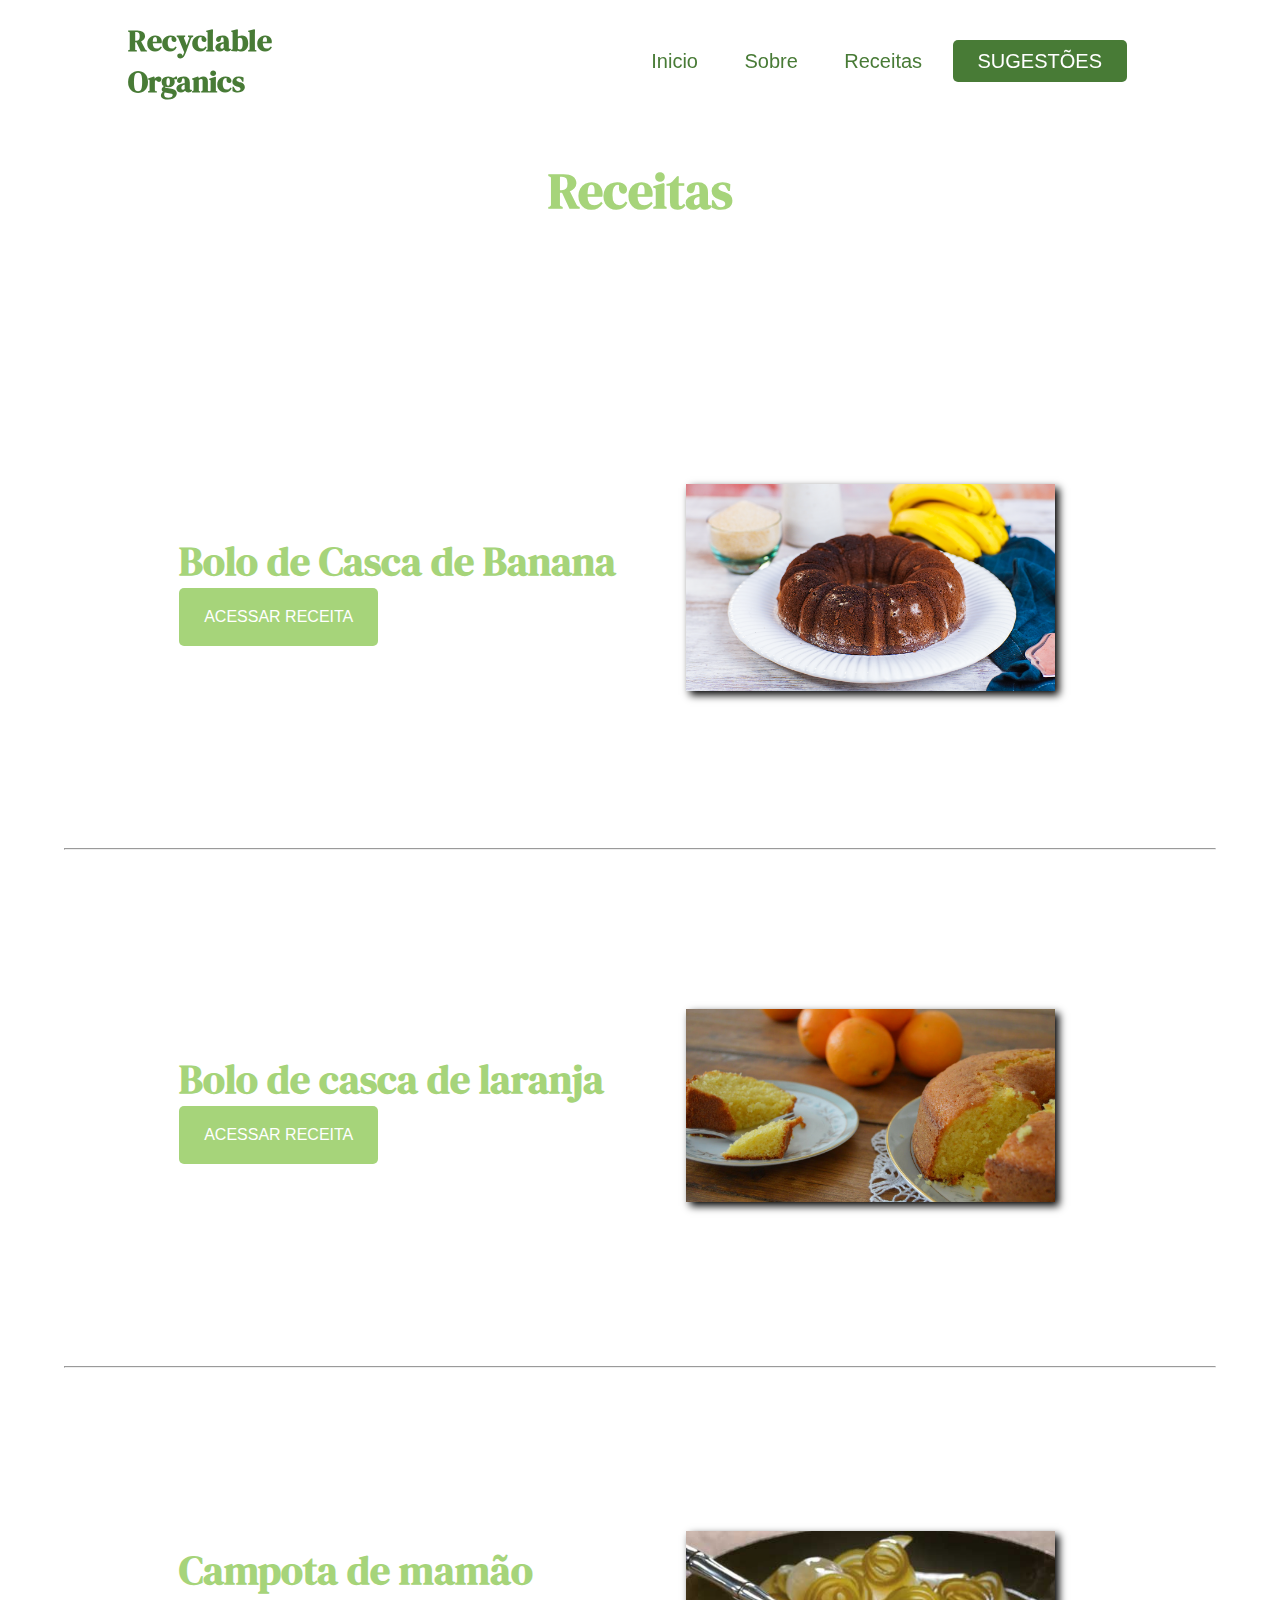
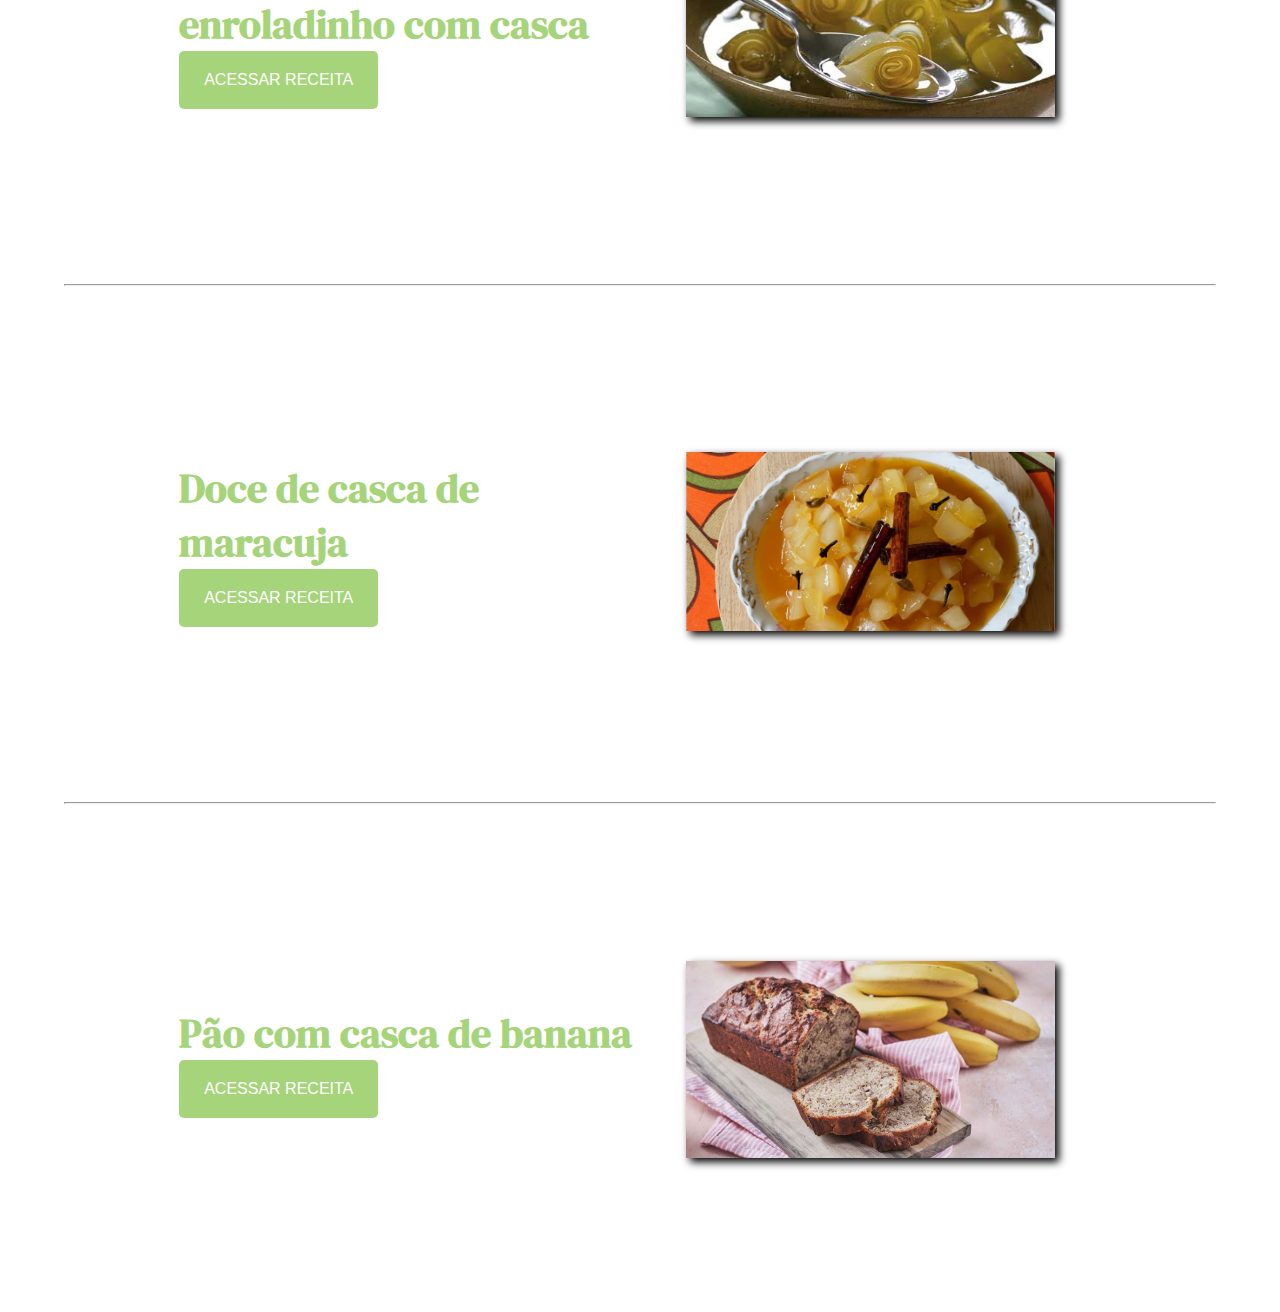
<file: receitas.html>
<!DOCTYPE html>
<html lang="pt-br">
<head>
    <meta charset="UTF-8">
    <meta http-equiv="X-UA-Compatible" content="IE=edge">
    <meta name="viewport" content="width=device-width, initial-scale=1.0">
    <meta name="description" content="Site criado para ensinar a usar o seu lixo orgânico para refeições deliciosas">
    <meta name="author" content="Luiz Felipe Dev">
    <link rel="shortcut icon" href="img/Icone.png" type="image/x-icon">
    <link rel="stylesheet" href="css/receitas.css">
    <title>Recyclable Organics</title>
</head>

<body>
    <nav class="navbar">
        <div class="logo">
            <h1>Recyclable Organics</h1>
        </div>
        <div class="menu">
            <a href="telainicial.html">Inicio</a>
            <a href="sobre-mim.html">Sobre</a>
            <a href="receitas.html">Receitas</a>
            <a id="contato" href="https://forms.gle/8SbH9Sp1QoLCaNDa6" target="_blank">Sugestões</a>
        </div>
    </nav>
    <div class="menu-display">
        <a href="telainicial.html">Inicio</a>
        <a href="sobre-mim.html">Sobre</a>
        <a href="receitas.html">Receitas</a>
        <a id="contato" href="https://forms.gle/8SbH9Sp1QoLCaNDa6" target="_blank">Sugestões</a>
    </div>
    <section class="section"> 
        <h2 class="h2">Receitas</h2>
        <div class="projetos">
            <header class="header">
                <div class="headline">
                    <h2 style="font-size: 40px;">Bolo de Casca de Banana</h2>
                    <a href="receitas/bolo-de-Casca-de-Banana.html">Acessar receita</a>
                </div>
                <div class="img-headline">
                    <img style="width: 80%; box-shadow: 4px 4px 8px black;" src="img/bolo-de-casca-de-banana.jpeg" alt="Legumes">
                </div>
            </header>
            <hr>
            <header class="header">
                <div class="headline">
                    <h2 style="font-size: 40px;">Bolo de casca de laranja</h2>
                    <a href="receitas/bolo-de-casca-de-laranja.html">Acessar receita</a>
                </div>
                <div class="img-headline">
                    <img style="width: 80%; box-shadow: 4px 4px 8px black;" src="img/bolo-laranja.jpg" alt="Legumes">
                </div>
            </header>
            <hr>
            <header class="header">
                <div class="headline">
                    <h2 style="font-size: 40px;">Campota de mamão enroladinho com casca</h2>
                    <a href="receitas/campota-de-mamao-enroladinho-com-casca.html">Acessar receita</a>
                </div>
                <div class="img-headline">
                    <img style="width: 80%; box-shadow: 4px 4px 8px black;" src="img/campota-de-mamão-enroladinho-com-casca.jpg" alt="Legumes">
                </div>
            </header>
            <hr>
            <header class="header">
                <div class="headline">
                    <h2 style="font-size: 40px;">Doce de casca de maracuja</h2>
                    <a href="receitas/doce-de-casca-de-maracuja.html">Acessar receita</a>
                </div>
                <div class="img-headline">
                    <img style="width: 80%; box-shadow: 4px 4px 8px black;" src="img/doce-maracuja-casca.jpg" alt="Legumes">
                </div>
            </header>
            <hr>
            <header class="header">
                <div class="headline">
                    <h2 style="font-size: 40px;">Pão com casca de banana</h2>
                    <a href="receitas/pao-com-casca-de-banana.html">Acessar receita</a>
                </div>
                <div class="img-headline">
                    <img style="width: 80%; box-shadow: 4px 4px 8px black;" src="img/pao-casca-banana.jpg" alt="Legumes">
                </div>
            </header>
            <!--<hr>-->
        </div>
    </section>
    <section class="section-display"> 
        <h2>Receitas</h2>
        <div class="projetos">
            <header class="header">
                <div class="headline">
                    <h2>Bolo de Casca de Banana</h2>
                    <img style="width: 80%; box-shadow: 4px 4px 8px black;" src="img/bolo-de-casca-de-banana.jpeg" alt="Legumes">
                </div>
                <div class="link-headline">
                    <a href="receitas/bolo-de-Casca-de-Banana.html">Acessar receita</a>
                </div>
            </header>
            <hr>
            <header class="header">
                <div class="headline">
                    <h2>Bolo de casca de laranja</h2>
                    <img style="width: 80%; box-shadow: 4px 4px 8px black;" src="img/bolo-laranja.jpg" alt="Legumes">
                </div>
                <div class="link-headline">
                    <a href="receitas/bolo-de-casca-de-laranja.html">Acessar receita</a>
                </div>
            </header>
            <hr>
            <header class="header">
                <div class="headline">
                    <h2>Campota de mamão enroladinho com casca</h2>
                    <img style="width: 80%; box-shadow: 4px 4px 8px black;" src="img/campota-de-mamão-enroladinho-com-casca.jpg" alt="Legumes">
                </div>
                <div class="link-headline">
                    <a href="receitas/campota-de-mamao-enroladinho-com-casca.html">Acessar receita</a>
                </div>
            </header>
            <hr>
            <header class="header">
                <div class="headline">
                    <h2>Doce de casca de maracuja</h2>
                    <img style="width: 80%; box-shadow: 4px 4px 8px black;" src="img/doce-maracuja-casca.jpg" alt="Legumes">
                </div>
                <div class="link-headline">
                    <a href="receitas/doce-de-casca-de-maracuja.html">Acessar receita</a>
                </div>
            </header>
            <hr>
            <header class="header">
                <div class="headline">
                    <h2>Pão com casca de banana</h2>
                    <img style="width: 80%; box-shadow: 4px 4px 8px black;" src="img/pao-casca-banana.jpg" alt="Legumes">
                </div>
                <div class="link-headline">
                    <a href="receitas/pao-com-casca-de-banana.html">Acessar receita</a>
                </div>
            </header>
            <!--<hr>-->
        </div>
    </section>
    <script src="JS/index.js"></script>
</body>

</html>
</file>
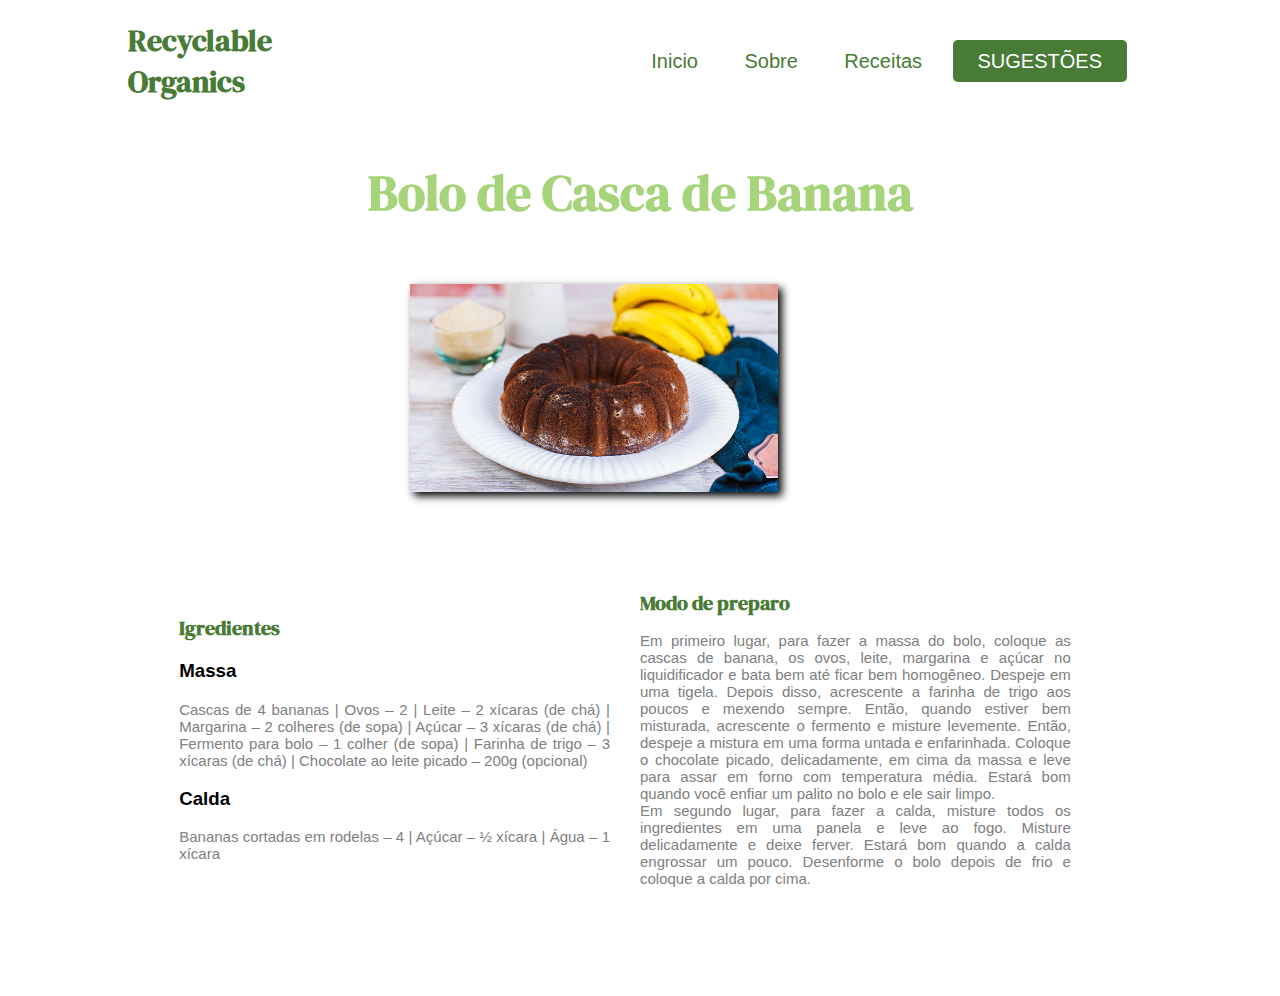
<file: receitas/bolo-de-Casca-de-Banana.html>
<!DOCTYPE html>
<html lang="pt-br">
<head>
    <meta charset="UTF-8">
    <meta http-equiv="X-UA-Compatible" content="IE=edge">
    <meta name="viewport" content="width=device-width, initial-scale=1.0">
    <meta name="description" content="Site criado para ensinar a usar o seu lixo orgânico para refeições deliciosas">
    <meta name="author" content="Luiz Felipe Dev">
    <link rel="shortcut icon" href="img/Icone.png" type="image/x-icon">
    <link rel="stylesheet" href="css/receitas.css">
    <title>Recyclable Organics</title>
</head>

<body>
    
    <nav class="navbar">
        <div class="logo">
            <h1>Recyclable Organics</h1>
        </div>
        <div class="menu">
            <a href="../telainicial.html">Inicio</a>
            <a href="../sobre-mim.html">Sobre</a>
            <a href="../receitas.html">Receitas</a>
            <a id="contato" href="https://forms.gle/8SbH9Sp1QoLCaNDa6" target="_blank">Sugestões</a>
        </div>
    </nav>
    <div class="menu-display">
        <a href="../telainicial.html">Inicio</a>
        <a href="../sobre-mim.html">Sobre</a>
        <a href="../receitas.html">Receitas</a>
        <a id="contato" href="https://forms.gle/8SbH9Sp1QoLCaNDa6" target="_blank">Sugestões</a>
    </div>
    <section> 
        <h2>Bolo de Casca de Banana</h2>
        <div class="projetos2">
            <div class="img-receita">
                <img style="width: 80%; box-shadow: 4px 4px 8px black;" src="../img/bolo-de-casca-de-banana.jpeg" alt="Legumes">
            </div>
        </div>
        <div class="projetos">
            <header class="header">
                <div class="headline">
                    <h2>Igredientes</h2>
                    <h3>Massa</h3>
                        <p>Cascas de 4 bananas | Ovos – 2 | Leite – 2 xícaras (de chá) | Margarina – 2 colheres (de sopa) | Açúcar – 3 xícaras (de chá) | Fermento para bolo – 1 colher (de sopa) | Farinha de trigo – 3 xícaras (de chá) | Chocolate ao leite picado – 200g (opcional)</p>
                        <h3>Calda</h3>
                        <p>Bananas cortadas em rodelas – 4 | Açúcar – ½ xícara | Água – 1 xícara</p>
                </div>
                <div class="headline2">
                    <h2>Modo de preparo</h2>
                    <p>Em primeiro lugar, para fazer a massa do bolo, coloque as cascas de banana, os ovos, leite, margarina e açúcar no liquidificador e bata bem até ficar bem homogêneo. Despeje em uma tigela. Depois disso, acrescente a farinha de trigo aos poucos e mexendo sempre. Então, quando estiver bem misturada, acrescente o fermento e misture levemente. Então, despeje a mistura em uma forma untada e enfarinhada. Coloque o chocolate picado, delicadamente, em cima da massa e leve para assar em forno com temperatura média. Estará bom quando você enfiar um palito no bolo e ele sair limpo.<br> Em segundo lugar, para fazer a calda, misture todos os ingredientes em uma panela e leve ao fogo. Misture delicadamente e deixe ferver. Estará bom quando a calda engrossar um pouco. Desenforme o bolo depois de frio e coloque a calda por cima.</p>
                </div>
            </div>
            </header>
    </section>
</body>

</html>
</file>
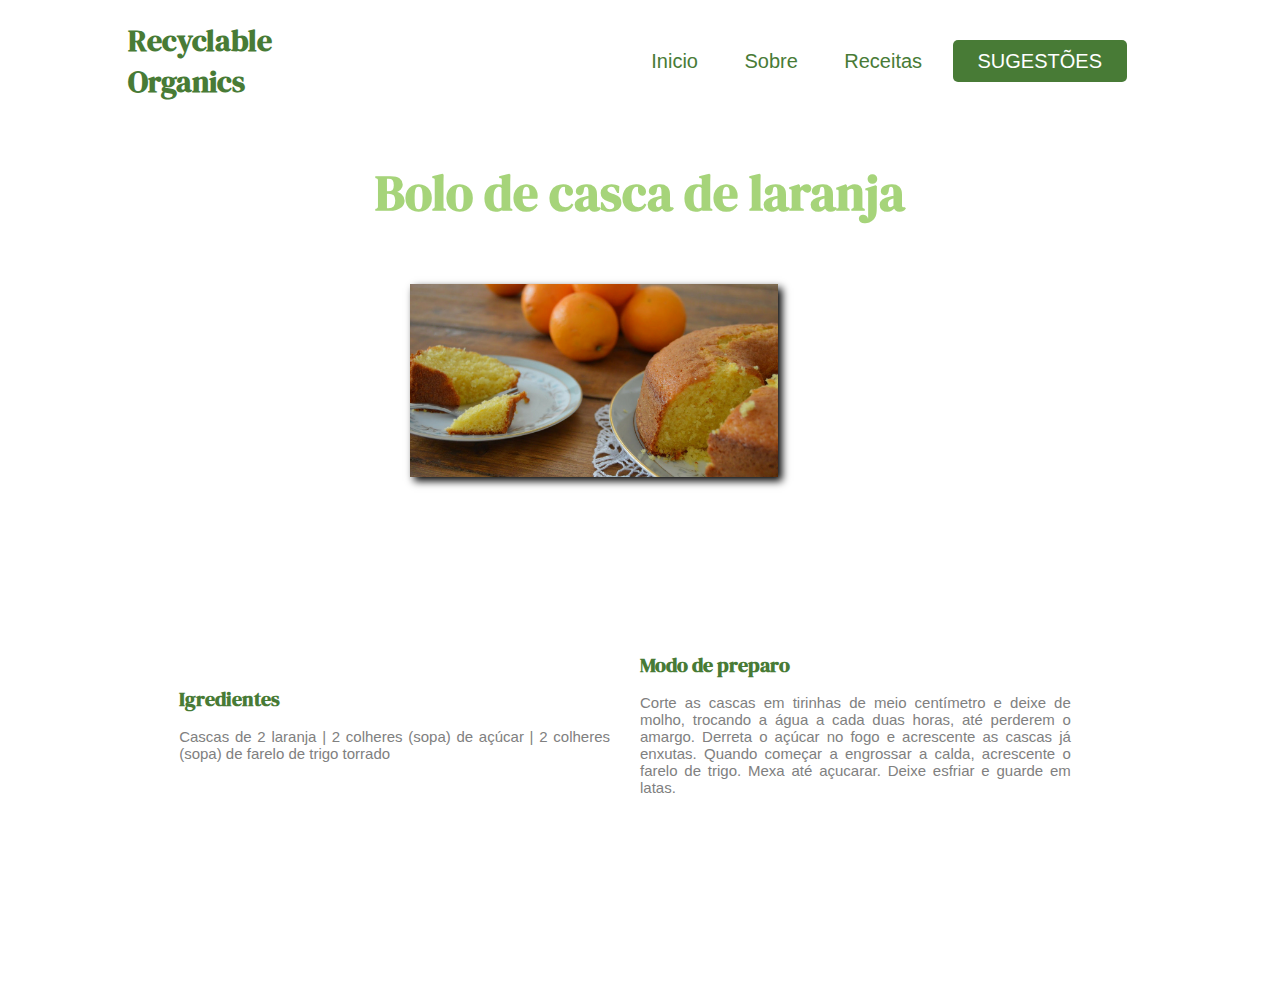
<file: receitas/bolo-de-casca-de-laranja.html>
<!DOCTYPE html>
<html lang="pt-br">
<head>
    <meta charset="UTF-8">
    <meta http-equiv="X-UA-Compatible" content="IE=edge">
    <meta name="viewport" content="width=device-width, initial-scale=1.0">
    <meta name="description" content="Site criado para ensinar a usar o seu lixo orgânico para refeições deliciosas">
    <meta name="author" content="Luiz Felipe Dev">
    <link rel="shortcut icon" href="img/Icone.png" type="image/x-icon">
    <link rel="stylesheet" href="css/receitas.css">
    <title>Recyclable Organics</title>
</head>

<body>
    
    <nav class="navbar">
        <div class="logo">
            <h1>Recyclable Organics</h1>
        </div>
        <div class="menu">
            <a href="../telainicial.html">Inicio</a>
            <a href="../sobre-mim.html">Sobre</a>
            <a href="../receitas.html">Receitas</a>
            <a id="contato" href="https://forms.gle/8SbH9Sp1QoLCaNDa6" target="_blank">Sugestões</a>
        </div>
    </nav>
    <div class="menu-display">
        <a href="../telainicial.html">Inicio</a>
        <a href="../sobre-mim.html">Sobre</a>
        <a href="../receitas.html">Receitas</a>
        <a id="contato" href="https://forms.gle/8SbH9Sp1QoLCaNDa6" target="_blank">Sugestões</a>
    </div>
    <section> 
        <h2>Bolo de casca de laranja</h2>
        <div class="projetos2">
            <div class="img-receita">
                <img style="width: 80%; box-shadow: 4px 4px 8px black;" src="../img/bolo-laranja.jpg" alt="Legumes">
            </div>
        </div>
        <div class="projetos">
            <header class="header">
                <div class="headline">
                    <h2>Igredientes</h2>
                        <p>Cascas de 2 laranja | 2 colheres (sopa) de açúcar | 2 colheres (sopa) de farelo de trigo torrado</p>
                </div>
                <div class="headline2">
                    <h2>Modo de preparo</h2>
                    <p>Corte as cascas em tirinhas de meio centímetro e deixe de molho, trocando a água a cada duas horas, até perderem o amargo. Derreta o açúcar no fogo e acrescente as cascas já enxutas. Quando começar a engrossar a calda, acrescente o farelo de trigo. Mexa até açucarar. Deixe esfriar e guarde em latas.</p>
                </div>
            </div>
            </header>
    </section>
</body>

</html>
</file>
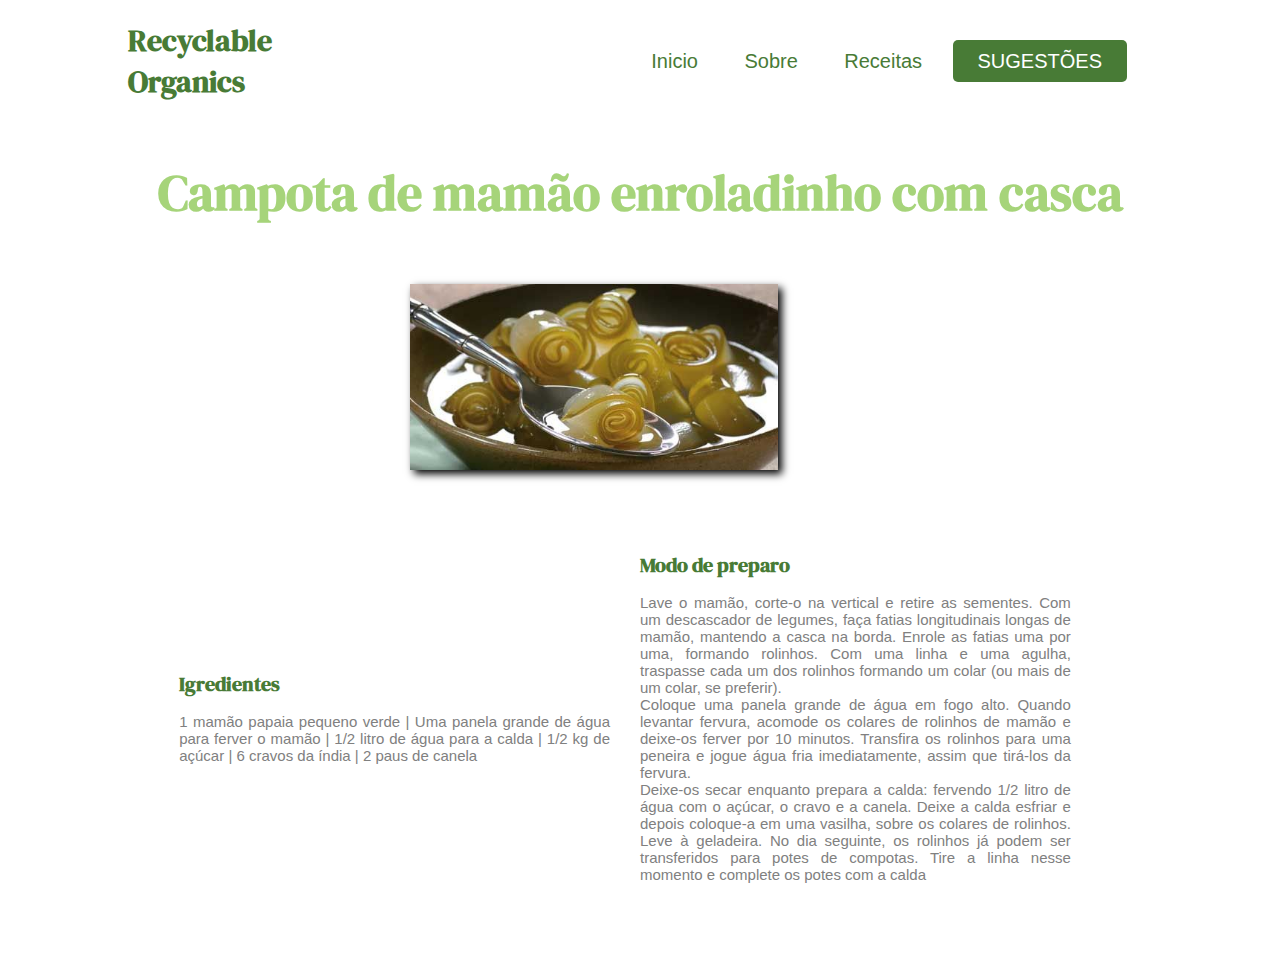
<file: receitas/campota-de-mamao-enroladinho-com-casca.html>
<!DOCTYPE html>
<html lang="pt-br">
<head>
    <meta charset="UTF-8">
    <meta http-equiv="X-UA-Compatible" content="IE=edge">
    <meta name="viewport" content="width=device-width, initial-scale=1.0">
    <meta name="description" content="Site criado para ensinar a usar o seu lixo orgânico para refeições deliciosas">
    <meta name="author" content="Luiz Felipe Dev">
    <link rel="shortcut icon" href="img/Icone.png" type="image/x-icon">
    <link rel="stylesheet" href="css/receitas.css">
    <title>Recyclable Organics</title>
</head>

<body>
    
    <nav class="navbar">
        <div class="logo">
            <h1>Recyclable Organics</h1>
        </div>
        <div class="menu">
            <a href="../telainicial.html">Inicio</a>
            <a href="../sobre-mim.html">Sobre</a>
            <a href="../receitas.html">Receitas</a>
            <a id="contato" href="https://forms.gle/8SbH9Sp1QoLCaNDa6" target="_blank">Sugestões</a>
        </div>
    </nav>
    <div class="menu-display">
        <a href="../telainicial.html">Inicio</a>
        <a href="../sobre-mim.html">Sobre</a>
        <a href="../receitas.html">Receitas</a>
        <a id="contato" href="https://forms.gle/8SbH9Sp1QoLCaNDa6" target="_blank">Sugestões</a>
    </div>
    <section> 
        <h2>Campota de mamão enroladinho com casca</h2>
        <div class="projetos2">
            <div class="img-receita">
                <img style="width: 80%; box-shadow: 4px 4px 8px black;" src="../img/campota-de-mamão-enroladinho-com-casca.jpg" alt="Legumes">
            </div>
        </div>
        <div class="projetos">
            <header class="header">
                <div class="headline">
                    <h2>Igredientes</h2>
                        <p>1 mamão papaia pequeno verde | Uma panela grande de água para ferver o mamão | 1/2 litro de água para a calda | 1/2 kg de açúcar | 6 cravos da índia | 2 paus de canela</p>
                </div>
                <div class="headline2">
                    <h2>Modo de preparo</h2>
                    <p>Lave o mamão, corte-o na vertical e retire as sementes. Com um descascador de legumes, faça fatias longitudinais longas de mamão, mantendo a casca na borda. Enrole as fatias uma por uma, formando rolinhos. Com uma linha e uma agulha, traspasse cada um dos rolinhos formando um colar (ou mais de um colar, se preferir).<br>Coloque uma panela grande de água em fogo alto. Quando levantar fervura, acomode os colares de rolinhos de mamão e deixe-os ferver por 10 minutos. Transfira os rolinhos para uma peneira e jogue água fria imediatamente, assim que tirá-los da fervura.<br>Deixe-os secar enquanto prepara a calda: fervendo 1/2 litro de água com o açúcar, o cravo e a canela. Deixe a calda esfriar e depois coloque-a em uma vasilha, sobre os colares de rolinhos. Leve à geladeira. No dia seguinte, os rolinhos já podem ser transferidos para potes de compotas. Tire a linha nesse momento e complete os potes com a calda</p>
                </div>
            </div>
            </header>
    </section>
</body>

</html>
</file>
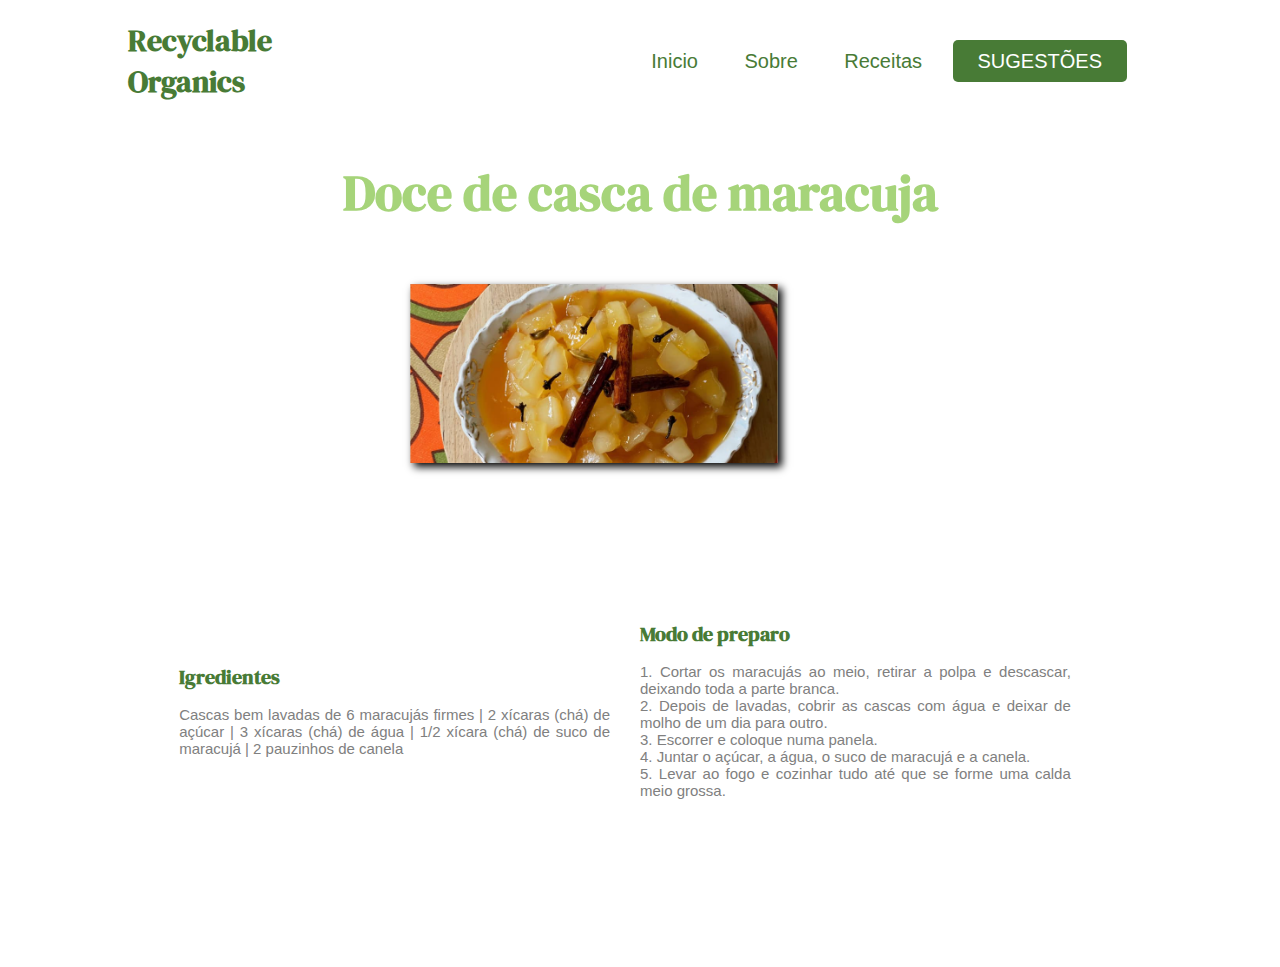
<file: receitas/doce-de-casca-de-maracuja.html>
<!DOCTYPE html>
<html lang="pt-br">
<head>
    <meta charset="UTF-8">
    <meta http-equiv="X-UA-Compatible" content="IE=edge">
    <meta name="viewport" content="width=device-width, initial-scale=1.0">
    <meta name="description" content="Site criado para ensinar a usar o seu lixo orgânico para refeições deliciosas">
    <meta name="author" content="Luiz Felipe Dev">
    <link rel="shortcut icon" href="img/Icone.png" type="image/x-icon">
    <link rel="stylesheet" href="css/receitas.css">
    <title>Recyclable Organics</title>
</head>

<body>
    
    <nav class="navbar">
        <div class="logo">
            <h1>Recyclable Organics</h1>
        </div>
        <div class="menu">
            <a href="../telainicial.html">Inicio</a>
            <a href="../sobre-mim.html">Sobre</a>
            <a href="../receitas.html">Receitas</a>
            <a id="contato" href="https://forms.gle/8SbH9Sp1QoLCaNDa6" target="_blank">Sugestões</a>
        </div>
    </nav>
    <div class="menu-display">
        <a href="../telainicial.html">Inicio</a>
        <a href="../sobre-mim.html">Sobre</a>
        <a href="../receitas.html">Receitas</a>
        <a id="contato" href="https://forms.gle/8SbH9Sp1QoLCaNDa6" target="_blank">Sugestões</a>
    </div>
    <section> 
        <h2>Doce de casca de maracuja</h2>
        <div class="projetos2">
            <div class="img-receita">
                <img style="width: 80%; box-shadow: 4px 4px 8px black;" src="../img/doce-maracuja-casca.jpg" alt="Legumes">
            </div>
        </div>
        <div class="projetos">
            <header class="header">
                <div class="headline">
                    <h2>Igredientes</h2>
                        <p>Cascas bem lavadas de 6 maracujás firmes | 2 xícaras (chá) de açúcar | 3 xícaras (chá) de água | 1/2 xícara (chá) de suco de maracujá | 2 pauzinhos de canela</p>
                </div>
                <div class="headline2">
                    <h2>Modo de preparo</h2>
                    <p>1. Cortar os maracujás ao meio, retirar a polpa e descascar, deixando toda a parte branca.<br>2. Depois de lavadas, cobrir as cascas com água e deixar de molho de um dia para outro.<br>3. Escorrer e coloque numa panela.<br>4. Juntar o açúcar, a água, o suco de maracujá e a canela.<br>5. Levar ao fogo e cozinhar tudo até que se forme uma calda meio grossa.</p>
                </div>
            </div>
            </header>
    </section>
</body>

</html>
</file>
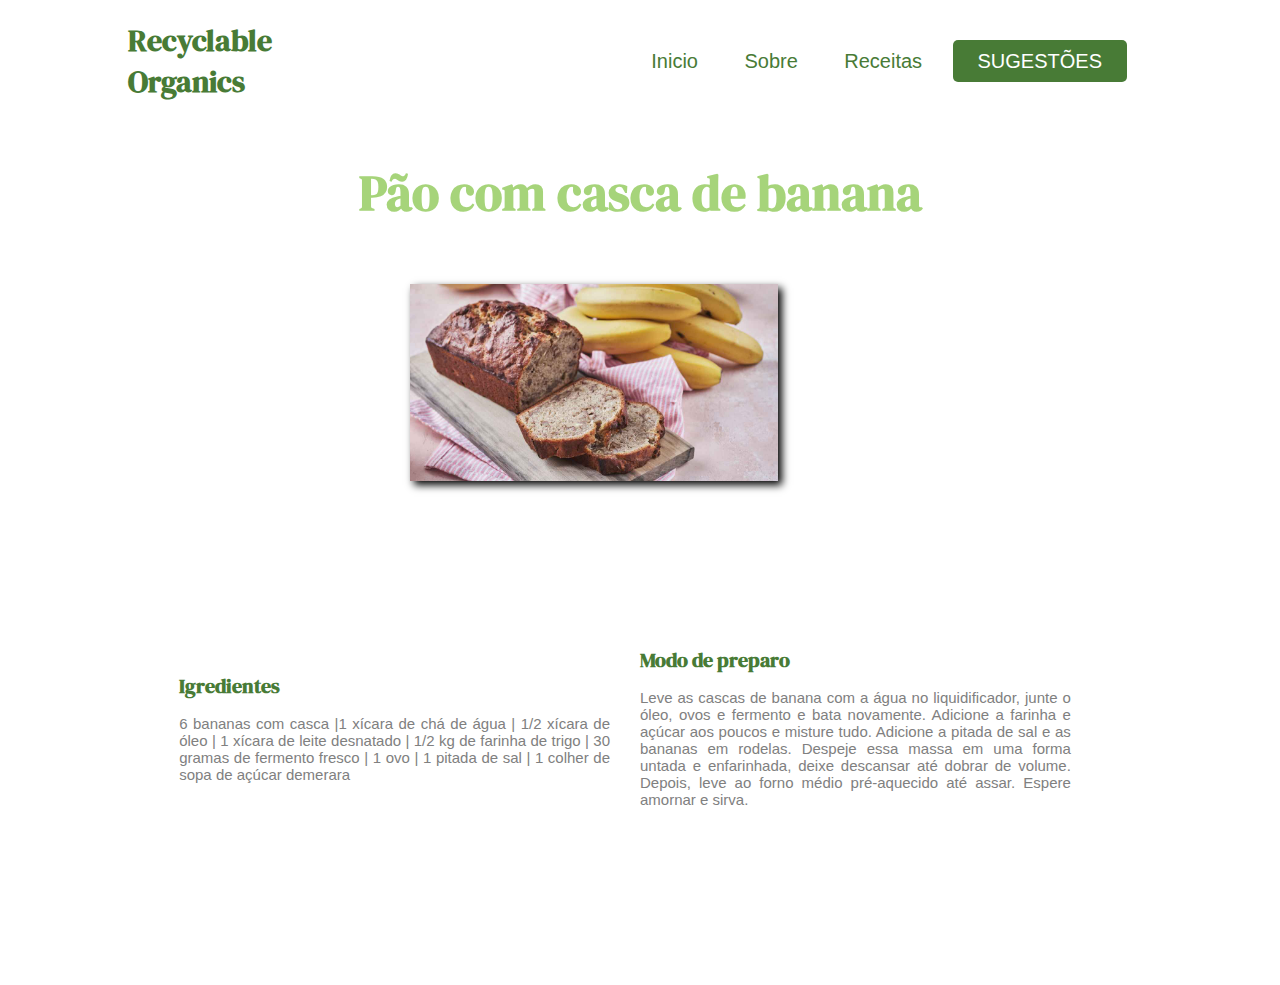
<file: receitas/pao-com-casca-de-banana.html>
<!DOCTYPE html>
<html lang="pt-br">
<head>
    <meta charset="UTF-8">
    <meta http-equiv="X-UA-Compatible" content="IE=edge">
    <meta name="viewport" content="width=device-width, initial-scale=1.0">
    <meta name="description" content="Site criado para ensinar a usar o seu lixo orgânico para refeições deliciosas">
    <meta name="author" content="Luiz Felipe Dev">
    <link rel="shortcut icon" href="img/Icone.png" type="image/x-icon">
    <link rel="stylesheet" href="css/receitas.css">
    <title>Recyclable Organics</title>
</head>

<body>
    
    <nav class="navbar">
        <div class="logo">
            <h1>Recyclable Organics</h1>
        </div>
        <div class="menu">
            <a href="../telainicial.html">Inicio</a>
            <a href="../sobre-mim.html">Sobre</a>
            <a href="../receitas.html">Receitas</a>
            <a id="contato" href="https://forms.gle/8SbH9Sp1QoLCaNDa6" target="_blank">Sugestões</a>
        </div>
    </nav>
    <div class="menu-display">
        <a href="../telainicial.html">Inicio</a>
        <a href="../sobre-mim.html">Sobre</a>
        <a href="../receitas.html">Receitas</a>
        <a id="contato" href="https://forms.gle/8SbH9Sp1QoLCaNDa6" target="_blank">Sugestões</a>
    </div>
    <section>
        <h2>Pão com casca de banana</h2>
        <div class="projetos2">
            <div class="img-receita">
                <img style="width: 80%; box-shadow: 4px 4px 8px black;" src="../img/pao-casca-banana.jpg" alt="Legumes">
            </div>
        </div>
        <div class="projetos">
            <header class="header">
                <div class="headline">
                    <h2>Igredientes</h2>
                        <p>6 bananas com casca |1 xícara de chá de água | 1/2 xícara de óleo | 1 xícara de leite desnatado | 1/2 kg de farinha de trigo | 30 gramas de fermento fresco | 1 ovo | 1 pitada de sal | 1 colher de sopa de açúcar demerara</p>
                </div>
                <div class="headline2">
                    <h2>Modo de preparo</h2>
                    <p>Leve as cascas de banana com a água no liquidificador, junte o óleo, ovos e fermento e bata novamente. Adicione a farinha e açúcar aos poucos e misture tudo. Adicione a pitada de sal e as bananas em rodelas. Despeje essa massa em uma forma untada e enfarinhada, deixe descansar até dobrar de volume. Depois, leve ao forno médio pré-aquecido até assar. Espere amornar e sirva.</p>
                </div>
            </div>
            </header>
    </section>
</body>

</html>
</file>
<file: css/receitas.css>
@import url('https://fonts.googleapis.com/css2?family=DM+Serif+Display:ital@0;1&display=swap');
*{
    box-sizing: border-box;
}
body{
    margin: 0;
    font-family: Arial, Helvetica, sans-serif;
}
@media only screen and (min-width: 971px){
    .navbar{
        display: flex;
        flex-flow: row wrap;
        height: 100px;
        justify-content: center;
        align-items: center;
        position: fixed;
        width: 100%;
        background: white;
    }
    .logo{
        margin-left:10%;
        flex: 20%;
    }
    .logo h1{
        font-family: 'DM Serif Display', serif;
        color: rgb(72, 123, 54);
        font-size: 30px;
    }
    .menu{
        flex: 60%;
        margin-right: 10%;
        padding: 20px;
        text-align: right;
    }
    .menu a{
        text-decoration: none;
        color: rgb(72, 123, 54);
        font-size: 20px;
        margin: 5px;
        padding: 20px 16px;
    }
    .menu a:hover{
        color: rgb(166, 212, 122);
        border-top: 4px solid rgb(72, 123, 54);
    }
    #contato{
        background-color: rgb(72, 123, 54);
        padding: 10px 25px;
        color: white;
        border-radius: 5px;
        text-transform: uppercase;
        transition: ease 150ms;
    }
    #contato:hover{
        background: rgb(166, 212, 122);
        border: none;
    }
    .header{
        display: flex;
        flex-flow: row wrap;
        height: 500px;
        justify-content: center;
        align-items: center;
    }
    .headline{
        flex: 40%;
        margin-left: 10%;
    }
    .headline h2{
        text-align: left;
        font-weight: 900;
        font-size: 20px;
        color: rgb(72, 123, 54);
        padding: 0;
        margin: 0;
    }
    .img-headline{
        flex: 40%;
        text-align: center;
        margin-right: 10%;
    }
    .headline a{
        display: inline-block;
        background-color: rgb(166, 212, 122);
        padding: 20px 25px;
        text-decoration: none;
        color: white;
        border-radius: 5px;
        text-transform: uppercase;
        transition: ease 150ms;
    }
    .headline p{
        color: grey;
    }
    .headline a:hover{
        background: rgb(72, 123, 54);
        border: none;
    }
    .section{
        display: inline-block;
        margin-top: 80px;
        margin-left: 5%;
        width: 90%;
        margin-right: 5%;
    }
    .h2{
        width: 100%;
        font-size: 50px;
        font-family: 'DM Serif Display', serif;
        margin: 0;
        font-weight: bold;
        color: rgb(166, 212, 122);
        text-align: center;
        padding: 5%;
    }
    .headline h2{
        width: 100%;
        font-size: 50px;
        font-family: 'DM Serif Display', serif;
        margin: 0;
        font-weight: bold;
        color: rgb(166, 212, 122);
    }
    .section-display{
        display: none;
    }
    .projetos{
        display: inline-block;
        margin-top: 5%;
        justify-content: center;
        align-items: center;
    }
    #site-completo{
        display:none;
    }
    .logocarregamento{
        display: flex;
        justify-content: center;
        text-align: center;
        align-items: center;
    }
    .logocarregamento h1{
        font-family: 'DM Serif Display', serif;
        color: rgb(72, 123, 54);
        font-size: 80px;
        text-shadow: 2px 2px 4px black;
        background-image: linear-gradient(90deg, rgb(0, 255, 0),green);
        background-repeat: no-repeat;
        background-size: 100% 10px;
        background-position: left bottom;
        transition: 500ms ease;
        cursor: pointer;
        text-decoration: none;
        font-weight: 900;
    }
}
@media only screen and (max-width:970px){
    /*NAVEGAÇÃO DO SITE*/
    .navbar{
        display: flex;
        flex-flow: row wrap;
        height: 60px;
        justify-content: center;
        align-items: center;
        background: white;
    }
    .logo{
        margin-left:10%;
        flex: 20%;
    }
    .logo h1{
        font-family: 'DM Serif Display', serif;
        color: rgb(72, 123, 54);
        font-size: 20px;
    }
    .menu{
        display: none;
    }
    .menu-display{
        display: flex;
        margin-right: 8%;
        margin-left: 8%;
        padding: 5px;
    }
    .menu-display a{
        text-decoration: none;
        color: rgb(72, 123, 54);
        font-size: 13px;
        margin: 2px;
        padding: 5px 5px;
    }
    /*BOTÃO DE SUGESTÃO*/
    #contato{
        background-color: rgb(72, 123, 54);
        color: white;
        border-radius: 5px;
        text-transform: uppercase;
    } 
    .section{
        display: none;
    }
    .section-display{
        display: inline-block;
        margin-left: 5%;
        width: 90%;
        align-items: center;
        justify-content: center;
        margin-right: 5%;
    }
    .section-display img{
        margin-left: 10%;
        margin-right: 10%;
    }
    .section-display h2{
        width: 100%;
        font-size: 20px;
        font-family: 'DM Serif Display', serif;
        margin: 0;
        font-weight: bold;
        color: rgb(166, 212, 122);
        text-align: center;
        padding: 5%;
    }
    .link-headline{
        display: flex;
        margin-top: 3%;
        margin-left: 10%;
        margin-right: 10%;
        align-items: center;
    }
    .link-headline a{
        background-color: rgb(166, 212, 122);
        padding: 10px 40px;
        text-decoration: none;
        text-align: center;
        color: white;
        border-radius: 5px;
        text-transform: uppercase;
    }
    #site-completo{
        display:none;
    }
    .logocarregamento{
        display: flex;
        justify-content: center;
        text-align: center;
        align-items: center;
    }
    .logocarregamento h1{
        font-family: 'DM Serif Display', serif;
        color: rgb(72, 123, 54);
        font-size: 35px;
        background-image: linear-gradient(90deg, rgb(0, 255, 0),green);
        background-repeat: no-repeat;
        background-size: 100% 3px;
        background-position: left bottom;
        transition: 500ms ease;
        cursor: pointer;
        text-decoration: none;
        font-weight: 900;
    }
}
</file>
<file: receitas/css/receitas.css>
@import url('https://fonts.googleapis.com/css2?family=DM+Serif+Display:ital@0;1&display=swap');
*{
    box-sizing: border-box;
}
body{
    margin: 0;
    font-family: Arial, Helvetica, sans-serif;
}
@media only screen and (min-width: 971px){
    /*SETOR DE NAVEGAÇÃO*/
    .navbar{
        display: flex;
        flex-flow: row wrap;
        height: 100px;
        justify-content: center;
        align-items: center;
        background: white;
    }
    .logo{
        margin-left:10%;
        flex: 20%;
    }
    .logo h1{
        font-family: 'DM Serif Display', serif;
        color: rgb(72, 123, 54);
        font-size: 30px;
    }
    .menu{
        flex: 60%;
        margin-right: 10%;
        padding: 20px;
        text-align: right;
    }
    .menu a{
        text-decoration: none;
        color: rgb(72, 123, 54);
        font-size: 20px;
        margin: 5px;
        padding: 20px 16px;
    }
    .menu a:hover{
        color: rgb(166, 212, 122);
        border-top: 4px solid rgb(72, 123, 54);
    }
    .menu-display{
        display: none;
    }
    #contato{
        background-color: rgb(72, 123, 54);
        padding: 10px 25px;
        color: white;
        border-radius: 5px;
        text-transform: uppercase;
        transition: ease 150ms;
    }
    #contato:hover{
        background: rgb(166, 212, 122);
        border: none;
    }
    /*SETOR DE RECEITAS*/
    .header{
        display: flex;
        flex-flow: row wrap;
        height: 500px;
        justify-content: center;
        align-items: center;
    }
    .headline{
        flex: 40%;
        text-align: left;
        margin-left: 10%;
        padding-right: 30px;
    }
    .headline h2{
        font-weight: 900;
        text-align: left;
        font-size: 20px;
        color: rgb(72, 123, 54);
        padding: 0;
        margin: 0;
    }
    .headline2{
        flex: 40%;
        text-align: left;
        margin-right: 10%;
        padding-right: 30px;
    }
    .headline2 h2{
        text-align: left;
        font-weight: 900;
        font-size: 20px;
        color: rgb(72, 123, 54);
        padding: 0;
        margin: 0;
    }
    .headline2 p{
        color: grey;
        text-align: justify;
        font-size: 15px;
    }
    .headline a{
        display: inline-block;
        background-color: rgb(166, 212, 122);
        padding: 20px 25px;
        text-decoration: none;
        color: white;
        border-radius: 5px;
        text-transform: uppercase;
        transition: ease 150ms;
    }
    .headline p{
        color: grey;
        text-align: justify;
        font-size: 15px;
    }
    .headline a:hover{
        background: rgb(72, 123, 54);
        border: none;
    }
    section{
        display: inline-block;
        margin-left: 5%;
        width: 90%;
        margin-right: 5%;
    }
    section h2{
        width: 100%;
        font-size: 50px;
        font-family: 'DM Serif Display', serif;
        margin: 0;
        font-weight: bold;
        color: rgb(166, 212, 122);
        text-align: center;
        padding: 5%;
    }
    .projetos{
        display: inline-block;
        justify-content: center;
        align-items: center;
    }
    .projetos2{
        display: flex;
        justify-content: center;
        align-items: center;
    }
    .img-receita{
        flex: 40%;
        margin-left: 30%;
        margin-right: 30%;
    }
    .img-receita img{
        width: 100%;
    }
}
@media only screen and (max-width:970px){
    /*NAVEGAÇÃO DO SITE*/
    .navbar{
        display: flex;
        flex-flow: row wrap;
        height: 60px;
        justify-content: center;
        align-items: center;
        background: white;
    }
    .logo{
        margin-left:10%;
        flex: 20%;
    }
    .logo h1{
        font-family: 'DM Serif Display', serif;
        color: rgb(72, 123, 54);
        font-size: 20px;
    }
    .menu{
        display: none;
    }
    .menu-display{
        display: flex;
        margin-right: 8%;
        margin-left: 8%;
        padding: 5px;
    }
    .menu-display a{
        text-decoration: none;
        color: rgb(72, 123, 54);
        font-size: 13px;
        margin: 2px;
        padding: 5px 5px;
    }
    /*BOTÃO DE SUGESTÃO*/
    #contato{
        background-color: rgb(72, 123, 54);
        color: white;
        border-radius: 5px;
        text-transform: uppercase;
    }
    /*TÍTULO DA PÁG. E AFINS*/
    .header{
        display: flex;
        flex-flow: row wrap;
        height: 520px;
        justify-content: center;
        align-items: center;
    }
    .headline{
        flex: 80%;
        margin-left: 10%;
        margin-right: 10%;
    }
    .headline h2{
        font-weight: 900;
        font-size: 20px;
        color: rgb(72, 123, 54);
        padding: 0;
        margin: 0;
    }
    .headline2{
        flex: 80%;
        margin-left: 10%;
        margin-right: 10%;
    }
    .headline2 h2{
        font-weight: 900;
        font-size: 20px;
        color: rgb(72, 123, 54);
        padding: 0;
        margin: 0;
    }
    .img-receita{
        flex: 80%;
        text-align: center;
        margin-right: 10%;
        margin-left: 10%;
    }
    .headline p{
        color: grey;
        font-size: 13px;
        text-align: justify;
    }
    .headline2 p{
        color: grey;
        font-size: 13px;
        text-align: justify;
    }
    #h21{
        font-size: 15px;
        letter-spacing: 3px;
    }
    section h2{
        width: 100%;
        font-size: 20px;
        font-family: 'DM Serif Display', serif;
        margin: 0;
        font-weight: bold;
        color: rgb(166, 212, 122);
        text-align: center;
        padding: 5%;
    }
    .projetos2{
        margin-bottom: 5%;
    }
}
</file>
